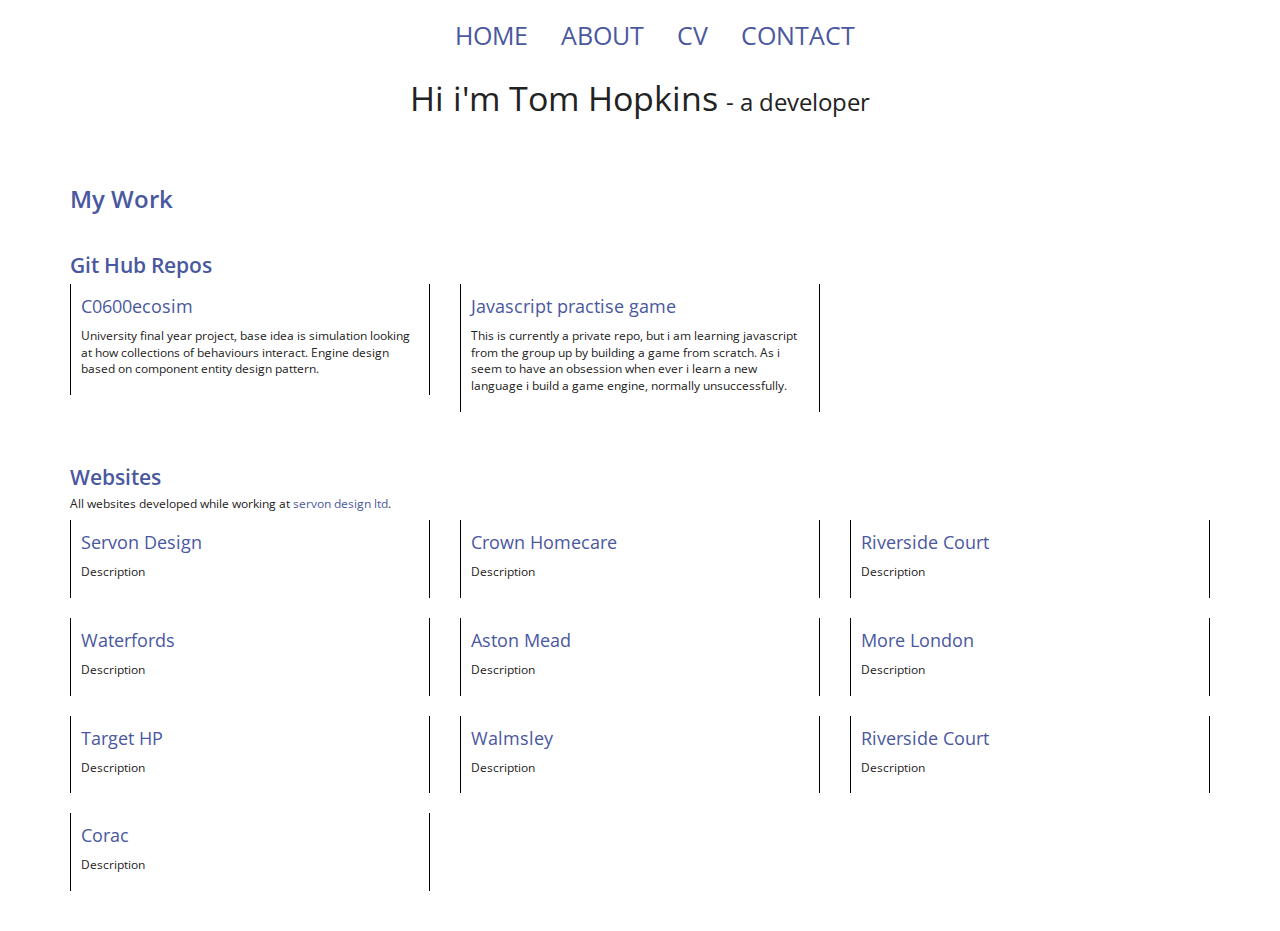
<file: index.html>
<!DOCTYPE html>
<!--[if lt IE 7 ]><html class="ie ie6" lang="en"> <![endif]-->
<!--[if IE 7 ]><html class="ie ie7" lang="en"> <![endif]-->
<!--[if IE 8 ]><html class="ie ie8" lang="en"> <![endif]-->
<!--[if (gte IE 9)|!(IE)]><!--><html lang="en"> <!--<![endif]-->
<head>

	<!-- Basic Page Needs
	================================================== -->
	<meta charset="utf-8">
	<title>Tom Hopkins - Developer</title>
	<meta name="description" content="">
	<meta name="author" content="">

	<!-- Mobile Specific Metas
	================================================== -->
	<meta name="viewport" content="width=device-width, initial-scale=1, maximum-scale=1">

	<!-- CSS
	================================================== -->
	<link href='https://fonts.googleapis.com/css?family=Open+Sans:400,600' rel='stylesheet' type='text/css'>
	<link rel="stylesheet" href="resources/css/grid.css" />
	<link rel="stylesheet" href="resources/css/main.css" />

	<!--[if lt IE 9]>
	<script src="http://html5shim.googlecode.com/svn/trunk/html5.js"></script>
	<![endif]-->

</head>
<body>
	<nav class="container">
		<ul>
			<li><a href="index.html">home</a></li>
			<li><a href="about.html">about</a></li>
			<li><a href="cv.html">cv</a></li>
			<li><a href="mailto:tom@servondesign.co.uk">contact</a></li>
		</ul>
	</nav>

	<header>
		<div class="container">
			<div class="row">
				<div class="col-md-12 title">
					<h1>Hi i'm Tom Hopkins</h1>
					<h2> - a developer</h2>
				</div>
			</div>
		</div>
	</header>

	<div class="container maincontent">
		<div class="work">
			<div class="row">
				<div class="col-md-12">
					<h2>My Work</h2>
				</div>
			</div>
			<div class="row">
				<div class="col-md-12">
					<h3>Git Hub Repos</h3>
					<div class="row">
						<div class="col-md-4">
							<a class="box" href="//github.com/worldofth/C0600evosim" target="_blank">
								<span class="title">C0600ecosim</span>
								<p>University final year project, base idea is simulation looking at how collections of behaviours interact. Engine design based on component entity design pattern.</p>
							</a>
						</div>
						<div class="col-md-4">
							<a href="#" class="box">
								<span class="title">Javascript practise game</span>
								<p>This is currently a private repo, but i am learning javascript from the group up by building a game from scratch. As i seem to have an obsession when ever i learn a new language i build a game engine, normally unsuccessfully.</p>
							</a>
						</div>
						<div class="col-md-4">

						</div>
					</div>
				</div>
			</div>

			<div class="row">
				<div class="col-md-12">
					<h3>Websites</h3>
					<p>All websites developed while working at <a href="//www.servondesign.co.uk">servon design ltd</a>.</p>
					<div class="row">
						<div class="col-md-4">
							<a class="box" href="//www.servondesign.co.uk" target="_blank">
								<span class="title">Servon Design</span>
								<p>Description</p>
							</a>
						</div>
						<div class="col-md-4">
							<a class="box" href="//www.crown-homecare.com" target="_blank">
								<span class="title">Crown Homecare</span>
								<p>Description</p>
							</a>
						</div>
						<div class="col-md-4">
							<a class="box" href="//www.riverside-court.co.uk" target="_blank">
								<span class="title">Riverside Court</span>
								<p>Description</p>
							</a>
						</div>
					</div>
					<div class="row">
						<div class="col-md-4">
							<a class="box" href="//www.waterfords.co.uk" target="_blank">
								<span class="title">Waterfords</span>
								<p>Description</p>
							</a>
						</div>
						<div class="col-md-4">
							<a class="box" href="//www.astonmead.com" target="_blank">
								<span class="title">Aston Mead</span>
								<p>Description</p>
							</a>
						</div>
						<div class="col-md-4">
							<a class="box" href="//www.morelondon.co.uk" target="_blank">
								<span class="title">More London</span>
								<p>Description</p>
							</a>
						</div>
					</div>
					<div class="row">
						<div class="col-md-4">
							<a class="box" href="//www.targethp.com" target="_blank">
								<span class="title">Target HP</span>
								<p>Description</p>
							</a>
						</div>
						<div class="col-md-4">
							<a class="box" href="//www.walmsley.co.uk" target="_blank">
								<span class="title">Walmsley</span>
								<p>Description</p>
							</a>
						</div>
						<div class="col-md-4">
							<a class="box" href="//www.riverside-court.co.uk" target="_blank">
								<span class="title">Riverside Court</span>
								<p>Description</p>
							</a>
						</div>
					</div>
					<div class="row">
						<div class="col-md-4">
							<a class="box" href="//www.corac.co.uk" target="_blank">
								<span class="title">Corac</span>
								<p>Description</p>
							</a>
						</div>
						<div class="col-md-4">

						</div>
						<div class="col-md-4">

						</div>
					</div>
				</div>
			</div>
		</div>
	</div>
	<footer></footer>
	<!-- scripts
	================================================== -->
	<script src="resources/js/main.js"></script>
	<!--[if lt IE 10]>
	<script src="resources/js/rem.min.js"></script>
	<![endif]-->
</body>
</html>
</file>
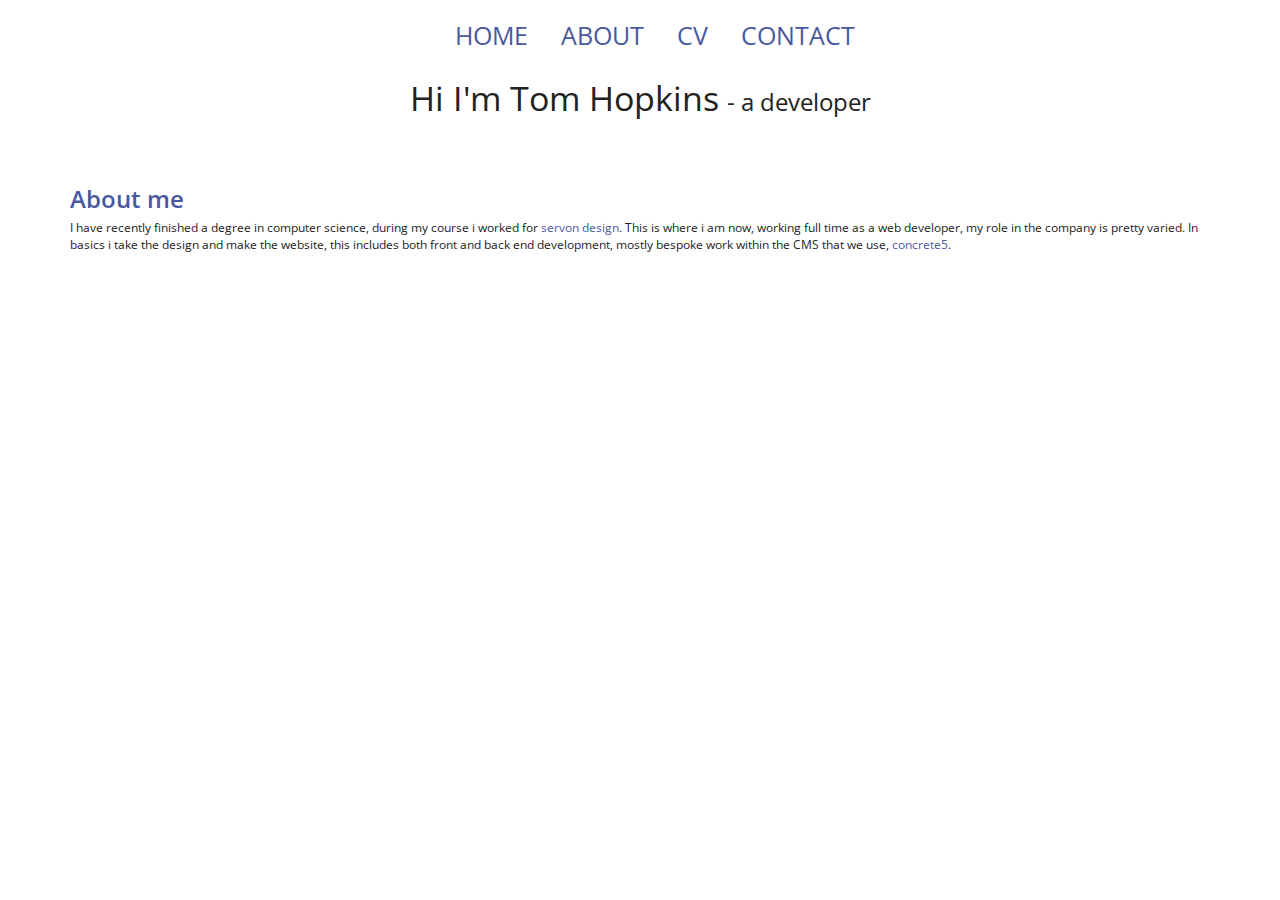
<file: about.html>
<!DOCTYPE html>
<!--[if lt IE 7 ]><html class="ie ie6" lang="en"> <![endif]-->
<!--[if IE 7 ]><html class="ie ie7" lang="en"> <![endif]-->
<!--[if IE 8 ]><html class="ie ie8" lang="en"> <![endif]-->
<!--[if (gte IE 9)|!(IE)]><!--><html lang="en"> <!--<![endif]-->
<head>

	<!-- Basic Page Needs
	================================================== -->
	<meta charset="utf-8">
	<title>About - Tom Hopkins</title>
	<meta name="description" content="">
	<meta name="author" content="">

	<!-- Mobile Specific Metas
	================================================== -->
	<meta name="viewport" content="width=device-width, initial-scale=1, maximum-scale=1">

	<!-- CSS
	================================================== -->
	<link href='https://fonts.googleapis.com/css?family=Open+Sans:400,600' rel='stylesheet' type='text/css'>
	<link rel="stylesheet" href="resources/css/grid.css" />
	<link rel="stylesheet" href="resources/css/main.css" />

	<!--[if lt IE 9]>
	<script src="http://html5shim.googlecode.com/svn/trunk/html5.js"></script>
	<![endif]-->

</head>
<body>
	<nav class="container">
		<ul>
			<li><a href="index.html">home</a></li>
			<li><a href="about.html">about</a></li>
			<li><a href="cv.html">cv</a></li>
			<li><a href="mailto:tom@servondesign.co.uk">contact</a></li>
		</ul>
	</nav>

	<header>
		<div class="container">
			<div class="row">
				<div class="col-md-12 title">
					<h1>Hi I'm Tom Hopkins</h1>
					<h2>- a developer</h2>
				</div>
			</div>
		</div>
	</header>

	<div class="container maincontent">
		<div class="intro">
			<div class="row">
				<div class="col-md-12">
					<h2>About me</h2>
					<p>I have recently finished a degree in computer science, during my course i worked for <a href="//www.servondesign.co.uk">servon design</a>. This is where i am now, working full time as a web developer, my role in the company is pretty varied. In basics i take the design and make the website, this includes both front and back end development, mostly bespoke work within the CMS that we use, <a href="//www.concrete5.org/">concrete5</a>.</p>
				</div>
			</div>
		</div>
	</div>
	<footer></footer>
	<!-- scripts
	================================================== -->
	<script src="resources/js/main.js"></script>
	<!--[if lt IE 10]>
	<script src="resources/js/rem.min.js"></script>
	<![endif]-->
</body>
</html>
</file>
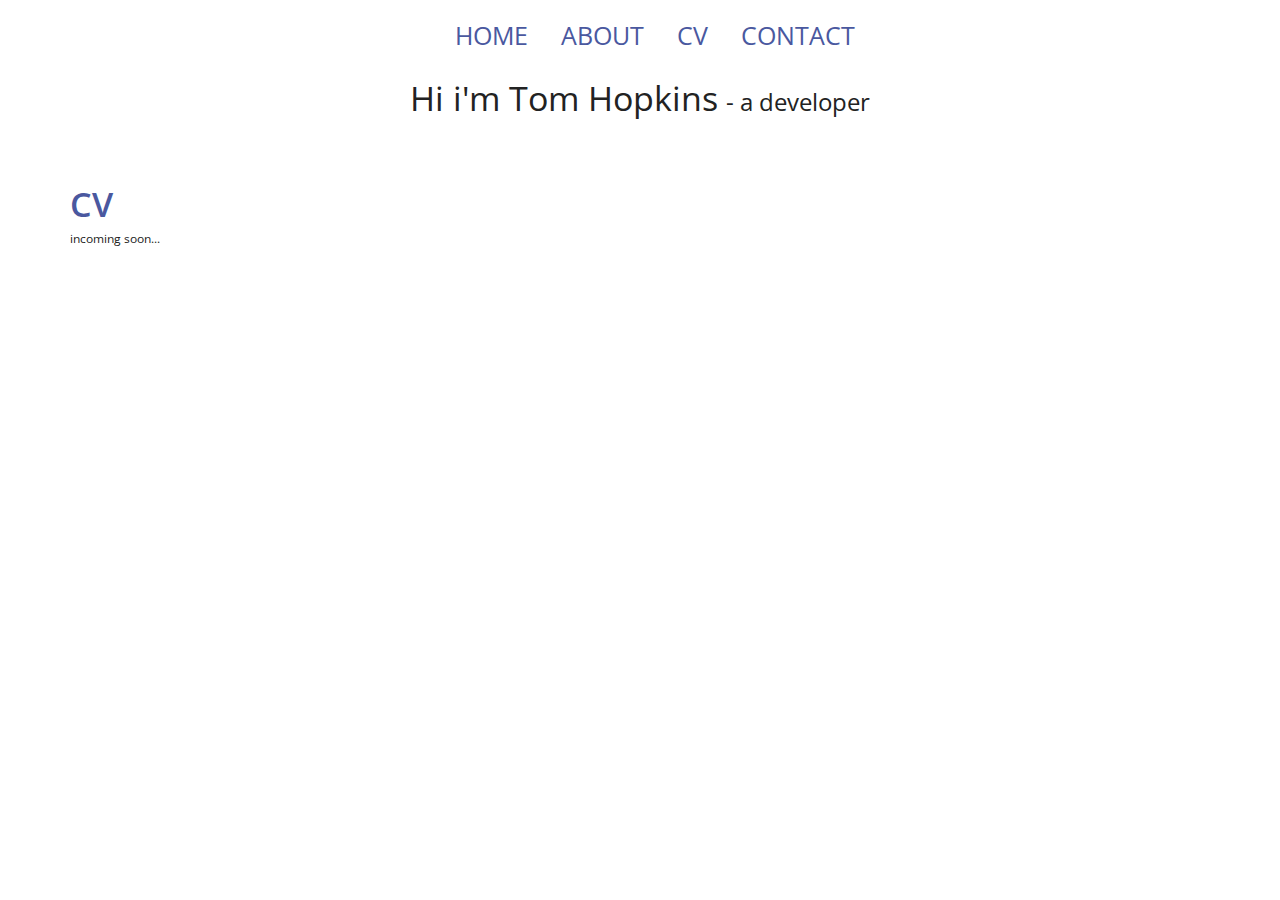
<file: cv.html>
<!DOCTYPE html>
<!--[if lt IE 7 ]><html class="ie ie6" lang="en"> <![endif]-->
<!--[if IE 7 ]><html class="ie ie7" lang="en"> <![endif]-->
<!--[if IE 8 ]><html class="ie ie8" lang="en"> <![endif]-->
<!--[if (gte IE 9)|!(IE)]><!--><html lang="en"> <!--<![endif]-->
<head>

	<!-- Basic Page Needs
	================================================== -->
	<meta charset="utf-8">
	<title>CV - Tom Hopkins</title>
	<meta name="description" content="">
	<meta name="author" content="">

	<!-- Mobile Specific Metas
	================================================== -->
	<meta name="viewport" content="width=device-width, initial-scale=1, maximum-scale=1">

	<!-- CSS
	================================================== -->
	<link href='https://fonts.googleapis.com/css?family=Open+Sans:400,600' rel='stylesheet' type='text/css'>
	<link rel="stylesheet" href="resources/css/grid.css" />
	<link rel="stylesheet" href="resources/css/main.css" />

	<!--[if lt IE 9]>
	<script src="http://html5shim.googlecode.com/svn/trunk/html5.js"></script>
	<![endif]-->

</head>
<body>
	<nav class="container">
		<ul>
			<li><a href="index.html">home</a></li>
			<li><a href="about.html">about</a></li>
			<li><a href="cv.html">cv</a></li>
			<li><a href="mailto:tom@servondesign.co.uk">contact</a></li>
		</ul>
	</nav>

	<header>
		<div class="container">
			<div class="row">
				<div class="col-md-12 title">
					<h1>Hi i'm Tom Hopkins</h1>
					<h2> - a developer</h2>
				</div>
			</div>
		</div>
	</header>

	<div class="container maincontent">
		<h1>CV</h1>
		incoming soon...
	</div>
	<footer></footer>
	<!-- scripts
	================================================== -->
	<script src="resources/js/main.js"></script>
	<!--[if lt IE 10]>
	<script src="resources/js/rem.min.js"></script>
	<![endif]-->
</body>
</html>
</file>
<file: resources/css/grid.css>
.container{margin-right:auto;margin-left:auto;padding-left:15px;padding-right:15px}.container:before,.container:after{content:" ";display:table}.container:after{clear:both}@media (min-width:768px){.container{width:750px}}@media (min-width:992px){.container{width:970px}}@media (min-width:1200px){.container{width:1170px}}.container-fluid{margin-right:auto;margin-left:auto;padding-left:15px;padding-right:15px}.row{margin-left:-15px;margin-right:-15px}.row:before,.row:after{content:" ";display:table}.row:after{clear:both}.col-xs-1, .col-sm-1, .col-md-1, .col-lg-1, .col-xs-2, .col-sm-2, .col-md-2, .col-lg-2, .col-xs-3, .col-sm-3, .col-md-3, .col-lg-3, .col-xs-4, .col-sm-4, .col-md-4, .col-lg-4, .col-xs-5, .col-sm-5, .col-md-5, .col-lg-5, .col-xs-6, .col-sm-6, .col-md-6, .col-lg-6, .col-xs-7, .col-sm-7, .col-md-7, .col-lg-7, .col-xs-8, .col-sm-8, .col-md-8, .col-lg-8, .col-xs-9, .col-sm-9, .col-md-9, .col-lg-9, .col-xs-10, .col-sm-10, .col-md-10, .col-lg-10, .col-xs-11, .col-sm-11, .col-md-11, .col-lg-11, .col-xs-12, .col-sm-12, .col-md-12, .col-lg-12{position:relative;min-height:1px;padding-left:15px;padding-right:15px}.col-xs-1, .col-xs-2, .col-xs-3, .col-xs-4, .col-xs-5, .col-xs-6, .col-xs-7, .col-xs-8, .col-xs-9, .col-xs-10, .col-xs-11, .col-xs-12{float:left}.col-xs-12{width:100%}.col-xs-11{width:91.66666667%}.col-xs-10{width:83.33333333%}.col-xs-9{width:75%}.col-xs-8{width:66.66666667%}.col-xs-7{width:58.33333333%}.col-xs-6{width:50%}.col-xs-5{width:41.66666667%}.col-xs-4{width:33.33333333%}.col-xs-3{width:25%}.col-xs-2{width:16.66666667%}.col-xs-1{width:8.33333333%}.col-xs-pull-12{right:100%}.col-xs-pull-11{right:91.66666667%}.col-xs-pull-10{right:83.33333333%}.col-xs-pull-9{right:75%}.col-xs-pull-8{right:66.66666667%}.col-xs-pull-7{right:58.33333333%}.col-xs-pull-6{right:50%}.col-xs-pull-5{right:41.66666667%}.col-xs-pull-4{right:33.33333333%}.col-xs-pull-3{right:25%}.col-xs-pull-2{right:16.66666667%}.col-xs-pull-1{right:8.33333333%}.col-xs-pull-0{right:0}.col-xs-push-12{left:100%}.col-xs-push-11{left:91.66666667%}.col-xs-push-10{left:83.33333333%}.col-xs-push-9{left:75%}.col-xs-push-8{left:66.66666667%}.col-xs-push-7{left:58.33333333%}.col-xs-push-6{left:50%}.col-xs-push-5{left:41.66666667%}.col-xs-push-4{left:33.33333333%}.col-xs-push-3{left:25%}.col-xs-push-2{left:16.66666667%}.col-xs-push-1{left:8.33333333%}.col-xs-push-0{left:0}.col-xs-offset-12{margin-left:100%}.col-xs-offset-11{margin-left:91.66666667%}.col-xs-offset-10{margin-left:83.33333333%}.col-xs-offset-9{margin-left:75%}.col-xs-offset-8{margin-left:66.66666667%}.col-xs-offset-7{margin-left:58.33333333%}.col-xs-offset-6{margin-left:50%}.col-xs-offset-5{margin-left:41.66666667%}.col-xs-offset-4{margin-left:33.33333333%}.col-xs-offset-3{margin-left:25%}.col-xs-offset-2{margin-left:16.66666667%}.col-xs-offset-1{margin-left:8.33333333%}.col-xs-offset-0{margin-left:0}@media (min-width:768px){.col-sm-1, .col-sm-2, .col-sm-3, .col-sm-4, .col-sm-5, .col-sm-6, .col-sm-7, .col-sm-8, .col-sm-9, .col-sm-10, .col-sm-11, .col-sm-12{float:left}.col-sm-12{width:100%}.col-sm-11{width:91.66666667%}.col-sm-10{width:83.33333333%}.col-sm-9{width:75%}.col-sm-8{width:66.66666667%}.col-sm-7{width:58.33333333%}.col-sm-6{width:50%}.col-sm-5{width:41.66666667%}.col-sm-4{width:33.33333333%}.col-sm-3{width:25%}.col-sm-2{width:16.66666667%}.col-sm-1{width:8.33333333%}.col-sm-pull-12{right:100%}.col-sm-pull-11{right:91.66666667%}.col-sm-pull-10{right:83.33333333%}.col-sm-pull-9{right:75%}.col-sm-pull-8{right:66.66666667%}.col-sm-pull-7{right:58.33333333%}.col-sm-pull-6{right:50%}.col-sm-pull-5{right:41.66666667%}.col-sm-pull-4{right:33.33333333%}.col-sm-pull-3{right:25%}.col-sm-pull-2{right:16.66666667%}.col-sm-pull-1{right:8.33333333%}.col-sm-pull-0{right:0}.col-sm-push-12{left:100%}.col-sm-push-11{left:91.66666667%}.col-sm-push-10{left:83.33333333%}.col-sm-push-9{left:75%}.col-sm-push-8{left:66.66666667%}.col-sm-push-7{left:58.33333333%}.col-sm-push-6{left:50%}.col-sm-push-5{left:41.66666667%}.col-sm-push-4{left:33.33333333%}.col-sm-push-3{left:25%}.col-sm-push-2{left:16.66666667%}.col-sm-push-1{left:8.33333333%}.col-sm-push-0{left:0}.col-sm-offset-12{margin-left:100%}.col-sm-offset-11{margin-left:91.66666667%}.col-sm-offset-10{margin-left:83.33333333%}.col-sm-offset-9{margin-left:75%}.col-sm-offset-8{margin-left:66.66666667%}.col-sm-offset-7{margin-left:58.33333333%}.col-sm-offset-6{margin-left:50%}.col-sm-offset-5{margin-left:41.66666667%}.col-sm-offset-4{margin-left:33.33333333%}.col-sm-offset-3{margin-left:25%}.col-sm-offset-2{margin-left:16.66666667%}.col-sm-offset-1{margin-left:8.33333333%}.col-sm-offset-0{margin-left:0}}@media (min-width:992px){.col-md-1, .col-md-2, .col-md-3, .col-md-4, .col-md-5, .col-md-6, .col-md-7, .col-md-8, .col-md-9, .col-md-10, .col-md-11, .col-md-12{float:left}.col-md-12{width:100%}.col-md-11{width:91.66666667%}.col-md-10{width:83.33333333%}.col-md-9{width:75%}.col-md-8{width:66.66666667%}.col-md-7{width:58.33333333%}.col-md-6{width:50%}.col-md-5{width:41.66666667%}.col-md-4{width:33.33333333%}.col-md-3{width:25%}.col-md-2{width:16.66666667%}.col-md-1{width:8.33333333%}.col-md-pull-12{right:100%}.col-md-pull-11{right:91.66666667%}.col-md-pull-10{right:83.33333333%}.col-md-pull-9{right:75%}.col-md-pull-8{right:66.66666667%}.col-md-pull-7{right:58.33333333%}.col-md-pull-6{right:50%}.col-md-pull-5{right:41.66666667%}.col-md-pull-4{right:33.33333333%}.col-md-pull-3{right:25%}.col-md-pull-2{right:16.66666667%}.col-md-pull-1{right:8.33333333%}.col-md-pull-0{right:0}.col-md-push-12{left:100%}.col-md-push-11{left:91.66666667%}.col-md-push-10{left:83.33333333%}.col-md-push-9{left:75%}.col-md-push-8{left:66.66666667%}.col-md-push-7{left:58.33333333%}.col-md-push-6{left:50%}.col-md-push-5{left:41.66666667%}.col-md-push-4{left:33.33333333%}.col-md-push-3{left:25%}.col-md-push-2{left:16.66666667%}.col-md-push-1{left:8.33333333%}.col-md-push-0{left:0}.col-md-offset-12{margin-left:100%}.col-md-offset-11{margin-left:91.66666667%}.col-md-offset-10{margin-left:83.33333333%}.col-md-offset-9{margin-left:75%}.col-md-offset-8{margin-left:66.66666667%}.col-md-offset-7{margin-left:58.33333333%}.col-md-offset-6{margin-left:50%}.col-md-offset-5{margin-left:41.66666667%}.col-md-offset-4{margin-left:33.33333333%}.col-md-offset-3{margin-left:25%}.col-md-offset-2{margin-left:16.66666667%}.col-md-offset-1{margin-left:8.33333333%}.col-md-offset-0{margin-left:0}}@media (min-width:1200px){.col-lg-1, .col-lg-2, .col-lg-3, .col-lg-4, .col-lg-5, .col-lg-6, .col-lg-7, .col-lg-8, .col-lg-9, .col-lg-10, .col-lg-11, .col-lg-12{float:left}.col-lg-12{width:100%}.col-lg-11{width:91.66666667%}.col-lg-10{width:83.33333333%}.col-lg-9{width:75%}.col-lg-8{width:66.66666667%}.col-lg-7{width:58.33333333%}.col-lg-6{width:50%}.col-lg-5{width:41.66666667%}.col-lg-4{width:33.33333333%}.col-lg-3{width:25%}.col-lg-2{width:16.66666667%}.col-lg-1{width:8.33333333%}.col-lg-pull-12{right:100%}.col-lg-pull-11{right:91.66666667%}.col-lg-pull-10{right:83.33333333%}.col-lg-pull-9{right:75%}.col-lg-pull-8{right:66.66666667%}.col-lg-pull-7{right:58.33333333%}.col-lg-pull-6{right:50%}.col-lg-pull-5{right:41.66666667%}.col-lg-pull-4{right:33.33333333%}.col-lg-pull-3{right:25%}.col-lg-pull-2{right:16.66666667%}.col-lg-pull-1{right:8.33333333%}.col-lg-pull-0{right:0}.col-lg-push-12{left:100%}.col-lg-push-11{left:91.66666667%}.col-lg-push-10{left:83.33333333%}.col-lg-push-9{left:75%}.col-lg-push-8{left:66.66666667%}.col-lg-push-7{left:58.33333333%}.col-lg-push-6{left:50%}.col-lg-push-5{left:41.66666667%}.col-lg-push-4{left:33.33333333%}.col-lg-push-3{left:25%}.col-lg-push-2{left:16.66666667%}.col-lg-push-1{left:8.33333333%}.col-lg-push-0{left:0}.col-lg-offset-12{margin-left:100%}.col-lg-offset-11{margin-left:91.66666667%}.col-lg-offset-10{margin-left:83.33333333%}.col-lg-offset-9{margin-left:75%}.col-lg-offset-8{margin-left:66.66666667%}.col-lg-offset-7{margin-left:58.33333333%}.col-lg-offset-6{margin-left:50%}.col-lg-offset-5{margin-left:41.66666667%}.col-lg-offset-4{margin-left:33.33333333%}.col-lg-offset-3{margin-left:25%}.col-lg-offset-2{margin-left:16.66666667%}.col-lg-offset-1{margin-left:8.33333333%}.col-lg-offset-0{margin-left:0}}/*# sourceMappingURL=grid.css.map */
</file>
<file: resources/css/main.css>
/*! normalize.css v3.0.0 | MIT License | git.io/normalize */html{font-family:sans-serif;-ms-text-size-adjust:100%;-webkit-text-size-adjust:100%}body{margin:0}article,aside,details,figcaption,figure,footer,header,hgroup,main,nav,section,summary{display:block}audio,canvas,progress,video{display:inline-block;vertical-align:baseline}audio:not([controls]){display:none;height:0}[hidden],template{display:none}nav ul{list-style:none;margin:0;padding:0}ul,ol{margin:0;margin-bottom:.7rem}ul ul,ol ul,ul ol,ol ol{margin-bottom:0}.list-unstyled{padding-left:0;list-style:none}.list-inline{padding-left:0;list-style:none;margin-left:-5px}.list-inline>li{display:inline-block;padding-left:5px;padding-right:5px}dl{margin-top:0;margin-bottom:1.4rem}dt,dd{line-height:1.4}dt{font-weight:bold}dd{margin-left:0}@media (min-width:768px){.dl-horizontal dt{float:left;width:160px;clear:left;text-align:right;overflow:hidden;text-overflow:ellipsis;white-space:nowrap}.dl-horizontal dd{margin-left:180px}}a{background:transparent}a:active,a:hover{outline:0}abbr[title]{border-bottom:1px dotted}b,strong{font-weight:bold}h1{font-size:2rem;margin:0.67rem 0}small{font-size:80%}img{border:0}svg:not(:root){overflow:hidden}figure{margin:1rem 40px}hr{-moz-box-sizing:content-box;box-sizing:content-box;height:0}button,input,optgroup,select,textarea{color:inherit;font:inherit;margin:0}button{overflow:visible}button,select{text-transform:none}button,html input[type="button"],input[type="reset"],input[type="submit"]{-webkit-appearance:button;cursor:pointer}button[disabled],html input[disabled]{cursor:default}button::-moz-focus-inner,input::-moz-focus-inner{border:0;padding:0}input{line-height:normal}input[type="checkbox"],input[type="radio"]{box-sizing:border-box;padding:0}input[type="number"]::-webkit-inner-spin-button,input[type="number"]::-webkit-outer-spin-button{height:auto}input[type="search"]{-webkit-appearance:textfield;-moz-box-sizing:content-box;-webkit-box-sizing:content-box;box-sizing:content-box}input[type="search"]::-webkit-search-cancel-button,input[type="search"]::-webkit-search-decoration{-webkit-appearance:none}fieldset{border:1px solid #c0c0c0;margin:0 2px;padding:0.35em 0.625em 0.75em}legend{border:0;padding:0}textarea{overflow:auto}optgroup{font-weight:bold}table{border-collapse:collapse;border-spacing:0}td,th{padding:0}*{-webkit-box-sizing:border-box;-moz-box-sizing:border-box;box-sizing:border-box}*:before,*:after{-webkit-box-sizing:border-box;-moz-box-sizing:border-box;box-sizing:border-box}html{font-size:62.5%;text-rendering:optimizeLegibility;-webkit-font-smoothing:antialiased;-webkit-tap-highlight-color:rgba(0,0,0,0)}body{font-family:'Open Sans';font-size:1.2rem;line-height:1.4;color:#222;background-color:#fff}input,button,select,textarea{font-family:inherit;font-size:inherit;line-height:inherit}a{color:#4a589f;text-decoration:none}a:hover,a:focus{color:#3a457c;text-decoration:underline}a:focus{outline:thin dotted;outline:5px auto -webkit-focus-ring-color;outline-offset:-2px}figure{margin:0}img{vertical-align:middle;display:block;max-width:100%;height:auto}.img-rounded{border-radius:6px}.img-circle{border-radius:50%}hr{margin-top:1.4rem;margin-bottom:1.4rem;border:0;border-top:1px solid #aaa}@media print{*{text-shadow:none !important;color:#000 !important;background:transparent !important;box-shadow:none !important}a,a:visited{text-decoration:underline}a[href]:after{content:" (" attr(href) ")"}abbr[title]:after{content:" (" attr(title) ")"}a[href^="javascript:"]:after,a[href^="#"]:after{content:""}pre,blockquote{border:1px solid #999;page-break-inside:avoid}thead{display:table-header-group}tr,img{page-break-inside:avoid}img{max-width:100% !important}p,h2,h3{orphans:3;widows:3}h2,h3{page-break-after:avoid}select{background:#fff !important}}h1,h2,h3,h4,h5,h6,.h1,.h2,.h3,.h4,.h5,.h6{font-family:inherit;font-weight:400;line-height:1.1;color:inherit}h1 small,h2 small,h3 small,h4 small,h5 small,h6 small,.h1 small,.h2 small,.h3 small,.h4 small,.h5 small,.h6 small,h1 .small,h2 .small,h3 .small,h4 .small,h5 .small,h6 .small,.h1 .small,.h2 .small,.h3 .small,.h4 .small,.h5 .small,.h6 .small{font-weight:normal;line-height:1;color:#222}h1,.h1,h2,.h2,h3,.h3{margin-top:1.4rem;margin-bottom:.7rem}h1 small,.h1 small,h2 small,.h2 small,h3 small,.h3 small,h1 .small,.h1 .small,h2 .small,.h2 .small,h3 .small,.h3 .small{font-size:65%}h4,.h4,h5,.h5,h6,.h6{margin-top:.7rem;margin-bottom:.7rem}h4 small,.h4 small,h5 small,.h5 small,h6 small,.h6 small,h4 .small,.h4 .small,h5 .small,.h5 .small,h6 .small,.h6 .small{font-size:75%}h1,.h1{font-size:3.4rem}h2,.h2{font-size:2.4rem}h3,.h3{font-size:2.1rem}h4,.h4{font-size:1.7rem}h5,.h5{font-size:1.2rem}h6,.h6{font-size:1rem}p{margin:0 0 .7rem}.lead{margin-bottom:1.4rem;font-size:1rem;font-weight:200;line-height:1.4}@media (min-width:768px){.lead{font-size:1.8rem}}small,.small{font-size:85%}cite{font-style:normal}.text-left{text-align:left}.text-right{text-align:right}.text-center{text-align:center}.text-justify{text-align:justify}.text-muted{color:#222}.text-primary{color:#222}a.text-primary:hover{color:#080808}.text-success{color:#3c763d}a.text-success:hover{color:#2b542c}.text-info{color:#31708f}a.text-info:hover{color:#245269}.text-warning{color:#8a6d3b}a.text-warning:hover{color:#66512c}.text-danger{color:#a94442}a.text-danger:hover{color:#843534}.bg-primary{color:#fff;background-color:#fff}a.bg-primary:hover{background-color:#e6e6e6}.bg-success{background-color:#dff0d8}a.bg-success:hover{background-color:#c1e2b3}.bg-info{background-color:#d9edf7}a.bg-info:hover{background-color:#afd9ee}.bg-warning{background-color:#fcf8e3}a.bg-warning:hover{background-color:#f7ecb5}.bg-danger{background-color:#f2dede}a.bg-danger:hover{background-color:#e4b9b9}.page-header{padding-bottom:-0.3rem;margin:2.8rem 0 1.4rem;border-bottom:1px solid #222}abbr[title],abbr[data-original-title]{cursor:help;border-bottom:1px dotted #222}blockquote{padding:.7rem 1.4rem;margin:0 0 1.4rem;font-size:1.2rem;border-left:5px solid #222}blockquote p:last-child,blockquote ul:last-child,blockquote ol:last-child{margin-bottom:0}blockquote footer,blockquote small,blockquote .small{display:block;font-size:80%;line-height:1.4;color:#222}blockquote footer:before,blockquote small:before,blockquote .small:before{content:'\2014 \00A0'}.blockquote-reverse,blockquote.pull-right{padding-right:15px;padding-left:0;border-right:5px solid #222;border-left:0;text-align:right}.blockquote-reverse footer:before,blockquote.pull-right footer:before,.blockquote-reverse small:before,blockquote.pull-right small:before,.blockquote-reverse .small:before,blockquote.pull-right .small:before{content:''}.blockquote-reverse footer:after,blockquote.pull-right footer:after,.blockquote-reverse small:after,blockquote.pull-right small:after,.blockquote-reverse .small:after,blockquote.pull-right .small:after{content:'\00A0 \2014'}blockquote:before,blockquote:after{content:""}address{margin-bottom:1.4rem;font-style:normal;line-height:1.4}fieldset{padding:0;margin:0;border:0;min-width:0}legend{display:block;width:100%;padding:0;margin-bottom:1.4rem;font-size:1.8rem;line-height:inherit;color:#222;border:0;border-bottom:1px solid #e5e5e5}label{display:inline-block;margin-bottom:5px;font-weight:bold}input[type="search"]{-webkit-box-sizing:border-box;-moz-box-sizing:border-box;box-sizing:border-box}input[type="radio"],input[type="checkbox"]{margin:4px 0 0;margin-top:1px \9;line-height:normal}input[type="file"]{display:block}input[type="range"]{display:block;width:100%}select[multiple],select[size]{height:auto}input[type="file"]:focus,input[type="radio"]:focus,input[type="checkbox"]:focus{outline:thin dotted;outline:5px auto -webkit-focus-ring-color;outline-offset:-2px}output{display:block;padding-top:7px;font-size:1.2rem;line-height:1.4;color:#222}select.form-control{width:30%;float:left}input[type="submit"]{float:right;width:60%;border:1px solid #dedede;border-top:1px solid #eee;border-left:1px solid #eee;border-radius:2px;padding:2px 3px 2px 3px;font-weight:bold;color:#444;background:#fff;height:28px;margin:3px 0 12px 0}.form-control{display:block;width:100%;height:28px;padding:4px 0px 4px 5px;margin:3px 0 12px 0;font-size:1.2rem;line-height:1.4 rem;color:#222;background-color:#cff09b;background-image:none;border:1px solid #ccc;border-radius:2px;-webkit-box-shadow:inset 0 1px 1px rgba(0,0,0,0.075);box-shadow:inset 0 1px 1px rgba(0,0,0,0.075)}.form-control:focus{border-color:#66afe9;outline:0;-webkit-box-shadow:inset 0 1px 1px rgba(0,0,0,.075), 0 0 8px rgba(102, 175, 233, 0.6);box-shadow:inset 0 1px 1px rgba(0,0,0,.075), 0 0 8px rgba(102, 175, 233, 0.6)}.form-control::-moz-placeholder{color:#222;opacity:1}.form-control:-ms-input-placeholder{color:#222}.form-control::-webkit-input-placeholder{color:#222}.form-control[disabled],.form-control[readonly],fieldset[disabled] .form-control{cursor:not-allowed;background-color:#daf3b1;opacity:1}textarea.form-control{height:auto}input[type="search"]{-webkit-appearance:none}input[type="date"]{line-height:4.6rem}.form-group{margin-bottom:15px}.radio,.checkbox{display:block;min-height:1.4rem;margin-top:10px;margin-bottom:10px;padding-left:20px}.radio label,.checkbox label{display:inline;font-weight:normal;cursor:pointer}.radio input[type="radio"],.radio-inline input[type="radio"],.checkbox input[type="checkbox"],.checkbox-inline input[type="checkbox"]{float:left;margin-left:-20px}.radio+.radio,.checkbox+.checkbox{margin-top:-5px}.radio-inline,.checkbox-inline{display:inline-block;padding-left:20px;margin-bottom:0;vertical-align:middle;font-weight:normal;cursor:pointer}.radio-inline+.radio-inline,.checkbox-inline+.checkbox-inline{margin-top:0;margin-left:10px}input[type="radio"][disabled],input[type="checkbox"][disabled],.radio[disabled],.radio-inline[disabled],.checkbox[disabled],.checkbox-inline[disabled],fieldset[disabled] input[type="radio"],fieldset[disabled] input[type="checkbox"],fieldset[disabled] .radio,fieldset[disabled] .radio-inline,fieldset[disabled] .checkbox,fieldset[disabled] .checkbox-inline{cursor:not-allowed}.input-sm{height:4rem;padding:5px 10px;font-size:1rem;line-height:1.5;border-radius:3px}select.input-sm{height:4rem;line-height:4rem}textarea.input-sm,select[multiple].input-sm{height:auto}.input-lg{height:7rem;padding:10px 16px;font-size:1.6rem;line-height:1.33;border-radius:6px}select.input-lg{height:7rem;line-height:7rem}textarea.input-lg,select[multiple].input-lg{height:auto}.has-feedback{position:relative}.has-feedback .form-control{padding-right:5.75rem}.has-feedback .form-control-feedback{position:absolute;top:6.4rem;right:0;display:block;width:4.6rem;height:4.6rem;line-height:4.6rem;text-align:center}.has-success .help-block,.has-success .control-label,.has-success .radio,.has-success .checkbox,.has-success .radio-inline,.has-success .checkbox-inline{color:#3c763d}.has-success .form-control{border-color:#3c763d;-webkit-box-shadow:inset 0 1px 1px rgba(0,0,0,0.075);box-shadow:inset 0 1px 1px rgba(0,0,0,0.075)}.has-success .form-control:focus{border-color:#2b542c;-webkit-box-shadow:inset 0 1px 1px rgba(0,0,0,0.075),0 0 6px #67b168;box-shadow:inset 0 1px 1px rgba(0,0,0,0.075),0 0 6px #67b168}.has-success .input-group-addon{color:#3c763d;border-color:#3c763d;background-color:#dff0d8}.has-success .form-control-feedback{color:#3c763d}.has-warning .help-block,.has-warning .control-label,.has-warning .radio,.has-warning .checkbox,.has-warning .radio-inline,.has-warning .checkbox-inline{color:#8a6d3b}.has-warning .form-control{border-color:#8a6d3b;-webkit-box-shadow:inset 0 1px 1px rgba(0,0,0,0.075);box-shadow:inset 0 1px 1px rgba(0,0,0,0.075)}.has-warning .form-control:focus{border-color:#66512c;-webkit-box-shadow:inset 0 1px 1px rgba(0,0,0,0.075),0 0 6px #c0a16b;box-shadow:inset 0 1px 1px rgba(0,0,0,0.075),0 0 6px #c0a16b}.has-warning .input-group-addon{color:#8a6d3b;border-color:#8a6d3b;background-color:#fcf8e3}.has-warning .form-control-feedback{color:#8a6d3b}.has-error .help-block,.has-error .control-label,.has-error .radio,.has-error .checkbox,.has-error .radio-inline,.has-error .checkbox-inline{color:#a94442}.has-error .form-control{border-color:#a94442;-webkit-box-shadow:inset 0 1px 1px rgba(0,0,0,0.075);box-shadow:inset 0 1px 1px rgba(0,0,0,0.075)}.has-error .form-control:focus{border-color:#843534;-webkit-box-shadow:inset 0 1px 1px rgba(0,0,0,0.075),0 0 6px #ce8483;box-shadow:inset 0 1px 1px rgba(0,0,0,0.075),0 0 6px #ce8483}.has-error .input-group-addon{color:#a94442;border-color:#a94442;background-color:#f2dede}.has-error .form-control-feedback{color:#a94442}.form-control-static{margin-bottom:0}.help-block{display:block;margin-top:5px;margin-bottom:10px;color:#626262}@media (min-width:768px){.form-inline .form-group{display:inline-block;margin-bottom:0;vertical-align:middle}.form-inline .form-control{display:inline-block;width:auto;vertical-align:middle}.form-inline .input-group>.form-control{width:100%}.form-inline .control-label{margin-bottom:0;vertical-align:middle}.form-inline .radio,.form-inline .checkbox{display:inline-block;margin-top:0;margin-bottom:0;padding-left:0;vertical-align:middle}.form-inline .radio input[type="radio"],.form-inline .checkbox input[type="checkbox"]{float:none;margin-left:0}.form-inline .has-feedback .form-control-feedback{top:0}}.form-horizontal .control-label,.form-horizontal .radio,.form-horizontal .checkbox,.form-horizontal .radio-inline,.form-horizontal .checkbox-inline{margin-top:0;margin-bottom:0;padding-top:7px}.form-horizontal .radio,.form-horizontal .checkbox{min-height:8.4rem}.form-horizontal .form-group{margin-left:-15px;margin-right:-15px}.form-horizontal .form-control-static{padding-top:7px}@media (min-width:768px){.form-horizontal .control-label{text-align:right}}.form-horizontal .has-feedback .form-control-feedback{top:0;right:15px}header{margin-bottom:40px}header .title{margin:10px 0px 15px 0;text-align:center}header .title h1{margin-bottom:5px;display:inline}header .title h2{margin-left:5px;margin-top:5px;display:inline}nav{text-align:center;margin:20px 0}nav li{display:inline-block}nav a{font-size:2.5rem;line-height:3rem;text-transform:uppercase;margin-left:30px}nav a:hover{text-decoration:none;color:#aaa}.work .box{display:block;border-left:1px solid #000;border-right:1px solid #000;padding:10px}.work .box .title{font-size:1.8rem;line-height:2.4rem;margin-bottom:10px;display:inline-block}.work .box:hover{text-decoration:none}.work .box:hover .title{margin-bottom:9px;border-bottom:1px solid #4a589f}.work .box p{color:#222}.work .row{margin-bottom:20px}.maincontent h1,.maincontent h2,.maincontent h3,.maincontent h4,.maincontent h5{color:#4a589f;font-weight:600}.clearfix:before,.clearfix:after,.form-horizontal .form-group:before,.form-horizontal .form-group:after{content:" ";display:table}.clearfix:after,.form-horizontal .form-group:after{clear:both}.center-block{display:block;margin-left:auto;margin-right:auto}.pull-right{float:right !important}.pull-left{float:left !important}.hide{display:none !important}.show{display:block !important}.invisible{visibility:hidden}.text-hide{font:0/0 a;color:transparent;text-shadow:none;background-color:transparent;border:0}.hidden{display:none !important;visibility:hidden !important}/*# sourceMappingURL=main.css.map */
</file>
